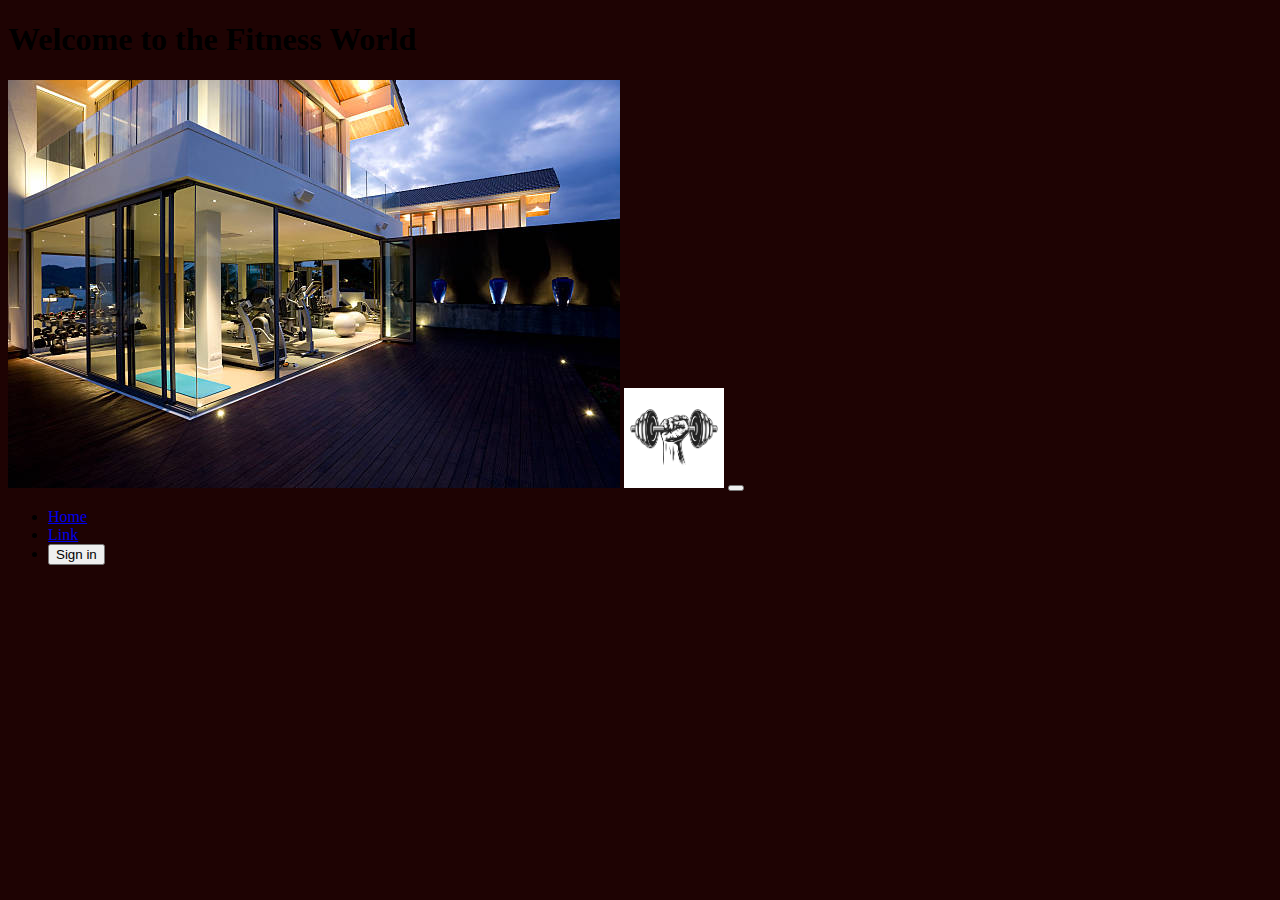
<file: index.html>
<!DOCTYPE html>
<html lang="en">
<head>
    <meta charset="UTF-8">
    <meta http-equiv="X-UA-Compatible" content="IE=edge">
    <meta name="viewport" content="width=device-width, initial-scale=1.0">
    <title>Document</title>
    <link href="https://cdn.jsdelivr.net/npm/bootstrap@5.0.2/dist/css/bootstrap.min.css" rel="stylesheet" integrity="sha384-EVSTQN3/azprG1Anm3QDgpJLIm9Nao0Yz1ztcQTwFspd3yD65VohhpuuCOmLASjC" crossorigin="anonymous">
    <link rel="stylesheet" href="./style/style.css">
</head>
</head>
<body>
    <div class="container-fluid">
        <h1 class="text-success text-center">Welcome to the Fitness World</h1>
        <nav class="navbar navbar-expand-lg navbar-light bg-info">
            <div class="container-fluid">
              <img src="./assects/istockphoto-175411301-612x612.jpg" alt="">
              <a class="navbar-brand" href="#"><img src="./assects/102169959-vintage-fitness-concept.webp" alt=""px-5 width="100px" height="100px px"></a>
              <button class="navbar-toggler" type="button" data-bs-toggle="collapse" data-bs-target="#navbarSupportedContent" aria-controls="navbarSupportedContent" aria-expanded="false" aria-label="Toggle navigation">
                <span class="navbar-toggler-icon"></span>
              </button>
              <div class="collapse navbar-collapse" id="navbarSupportedContent">
                <ul class="navbar-nav ms-auto mb-2 mb-lg-0">
                  <li class="nav-item mt-2">
                    <a class="nav-link active" aria-current="page" href="#">Home</a>
                </li>
                <li class="nav-item mt-2">
                  <a class="nav-link" href="#">Link</a>
                </li>
            </li>
            <li class="nav-item">
              <a class="nav-link" href="./signin.html"><button class="btn btn-outline-dark ">Sign in</button></a>
            </li>  
                
                </ul>
              </div>
            </div>
          </nav>
    </div>
</body>
<script src="https://cdn.jsdelivr.net/npm/bootstrap@5.0.2/dist/js/bootstrap.bundle.min.js" integrity="sha384-MrcW6ZMFYlzcLA8Nl+NtUVF0sA7MsXsP1UyJoMp4YLEuNSfAP+JcXn/tWtIaxVXM" crossorigin="anonymous"></script>
</html>
</file>
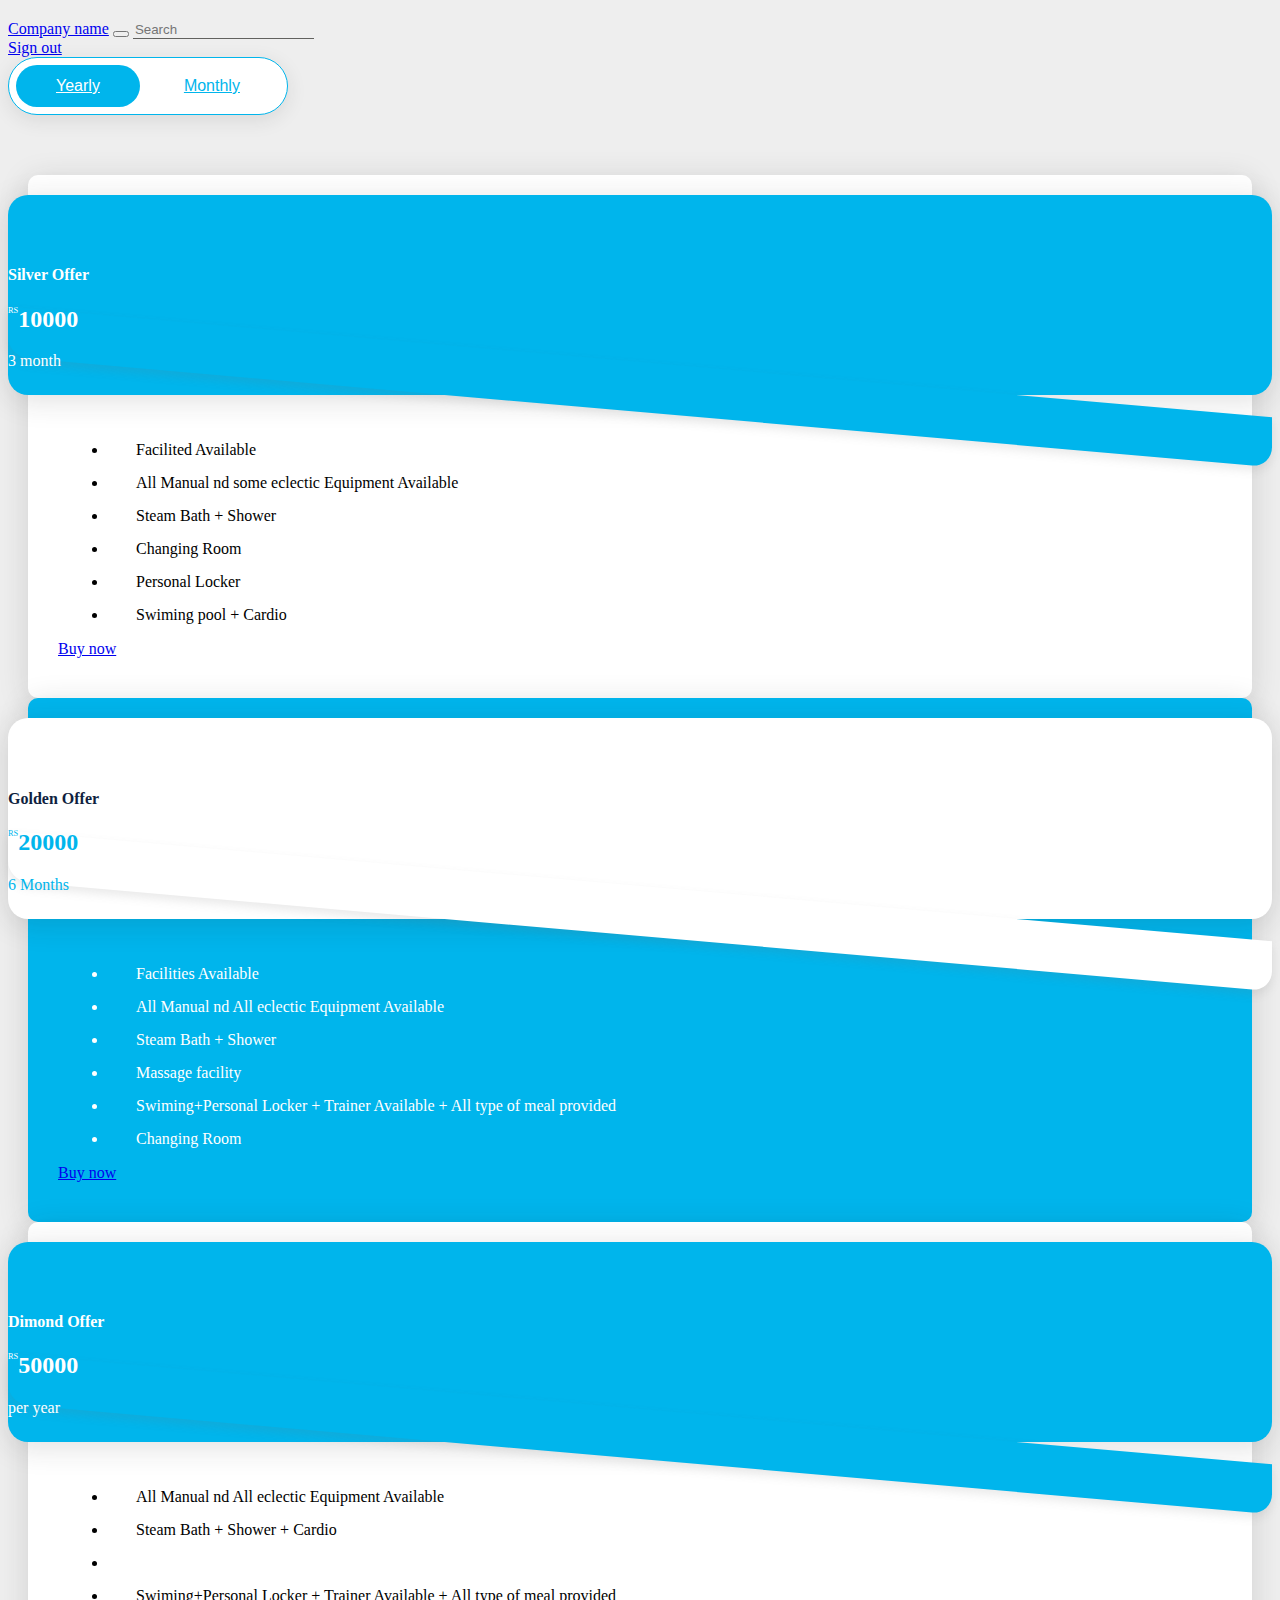
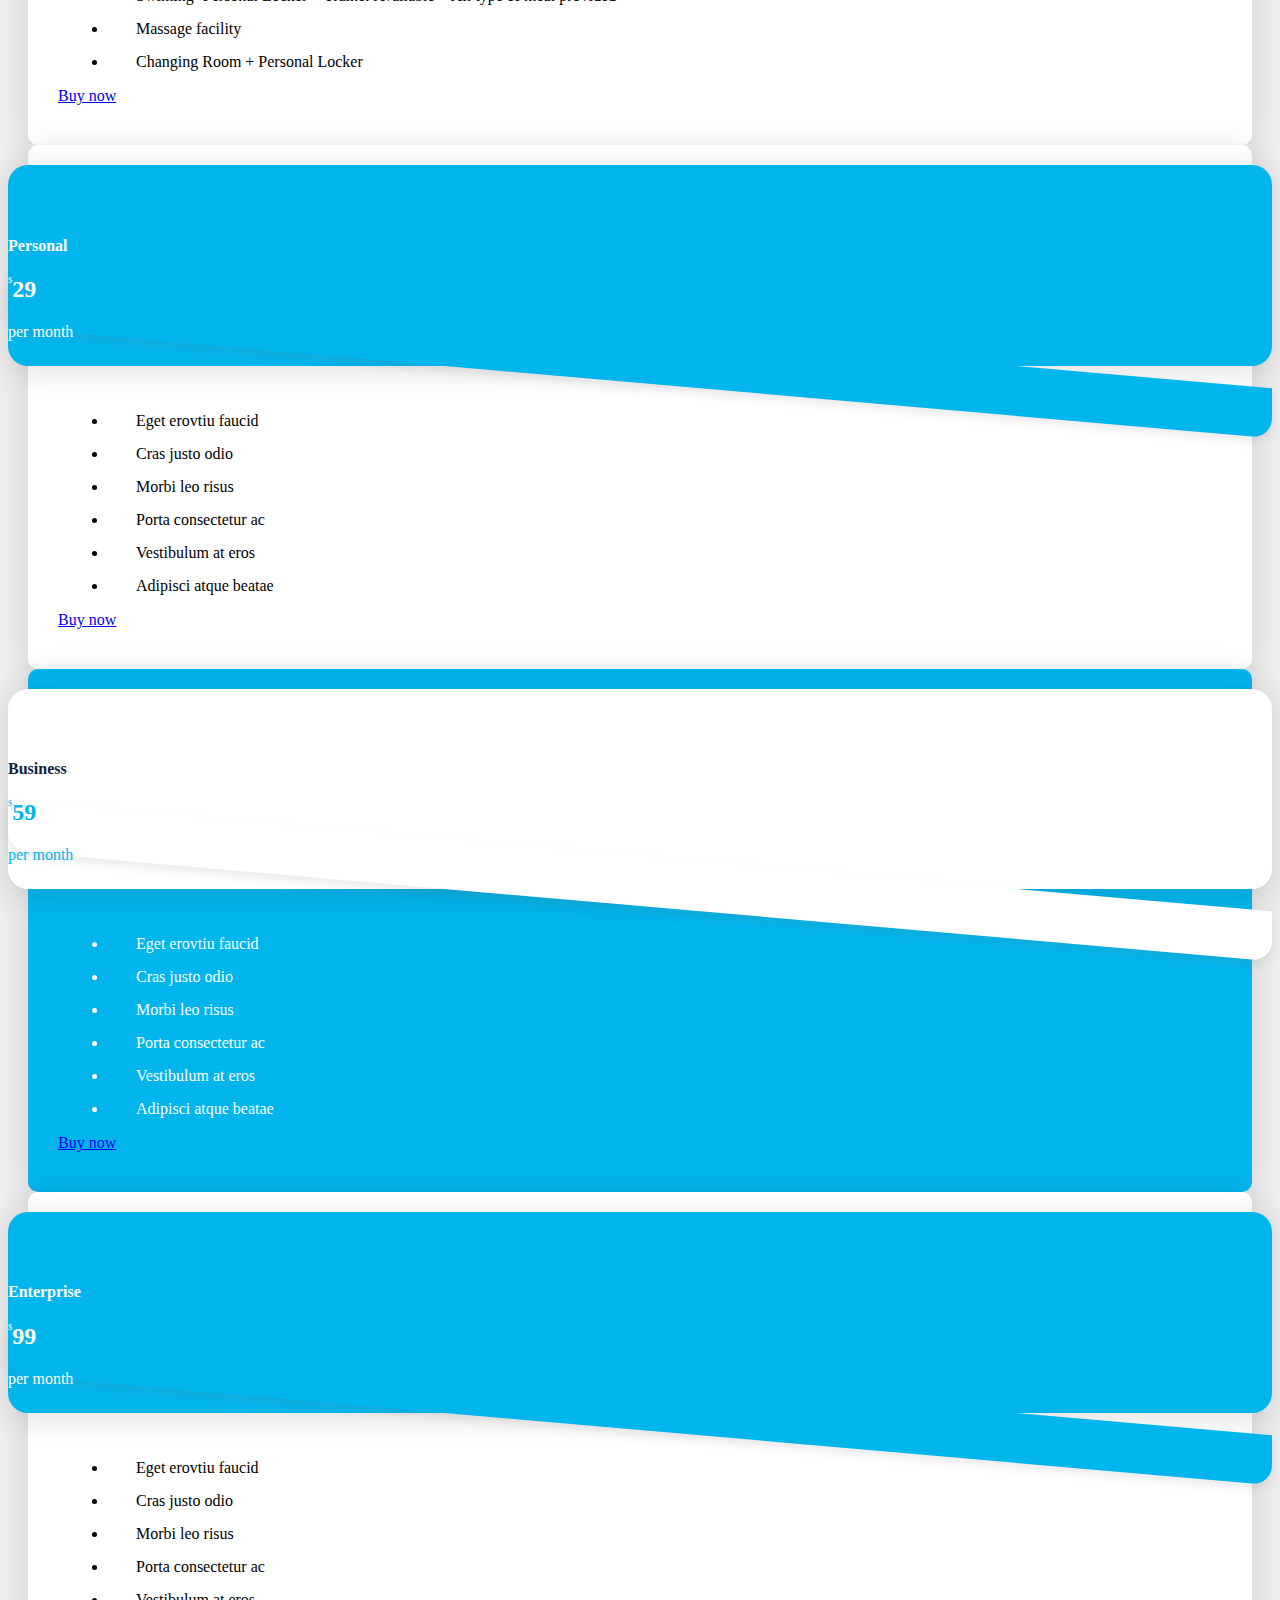
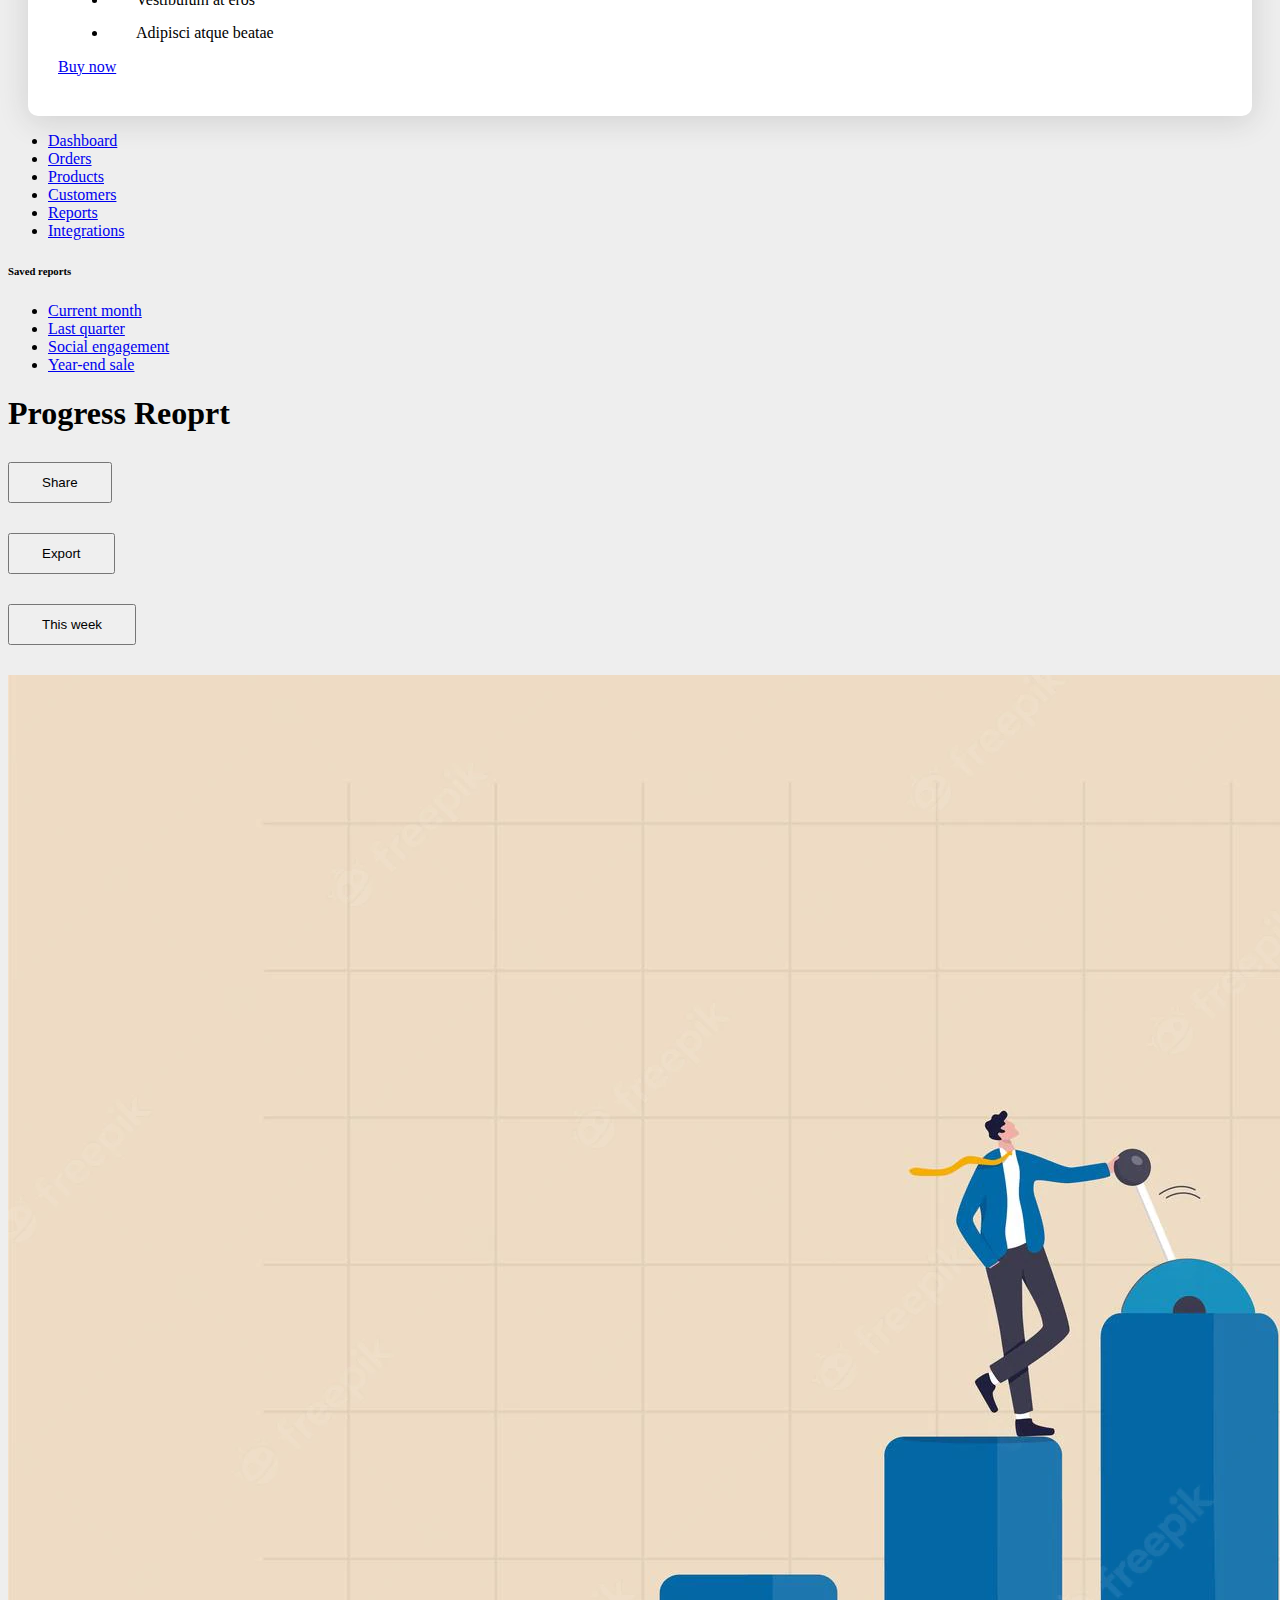
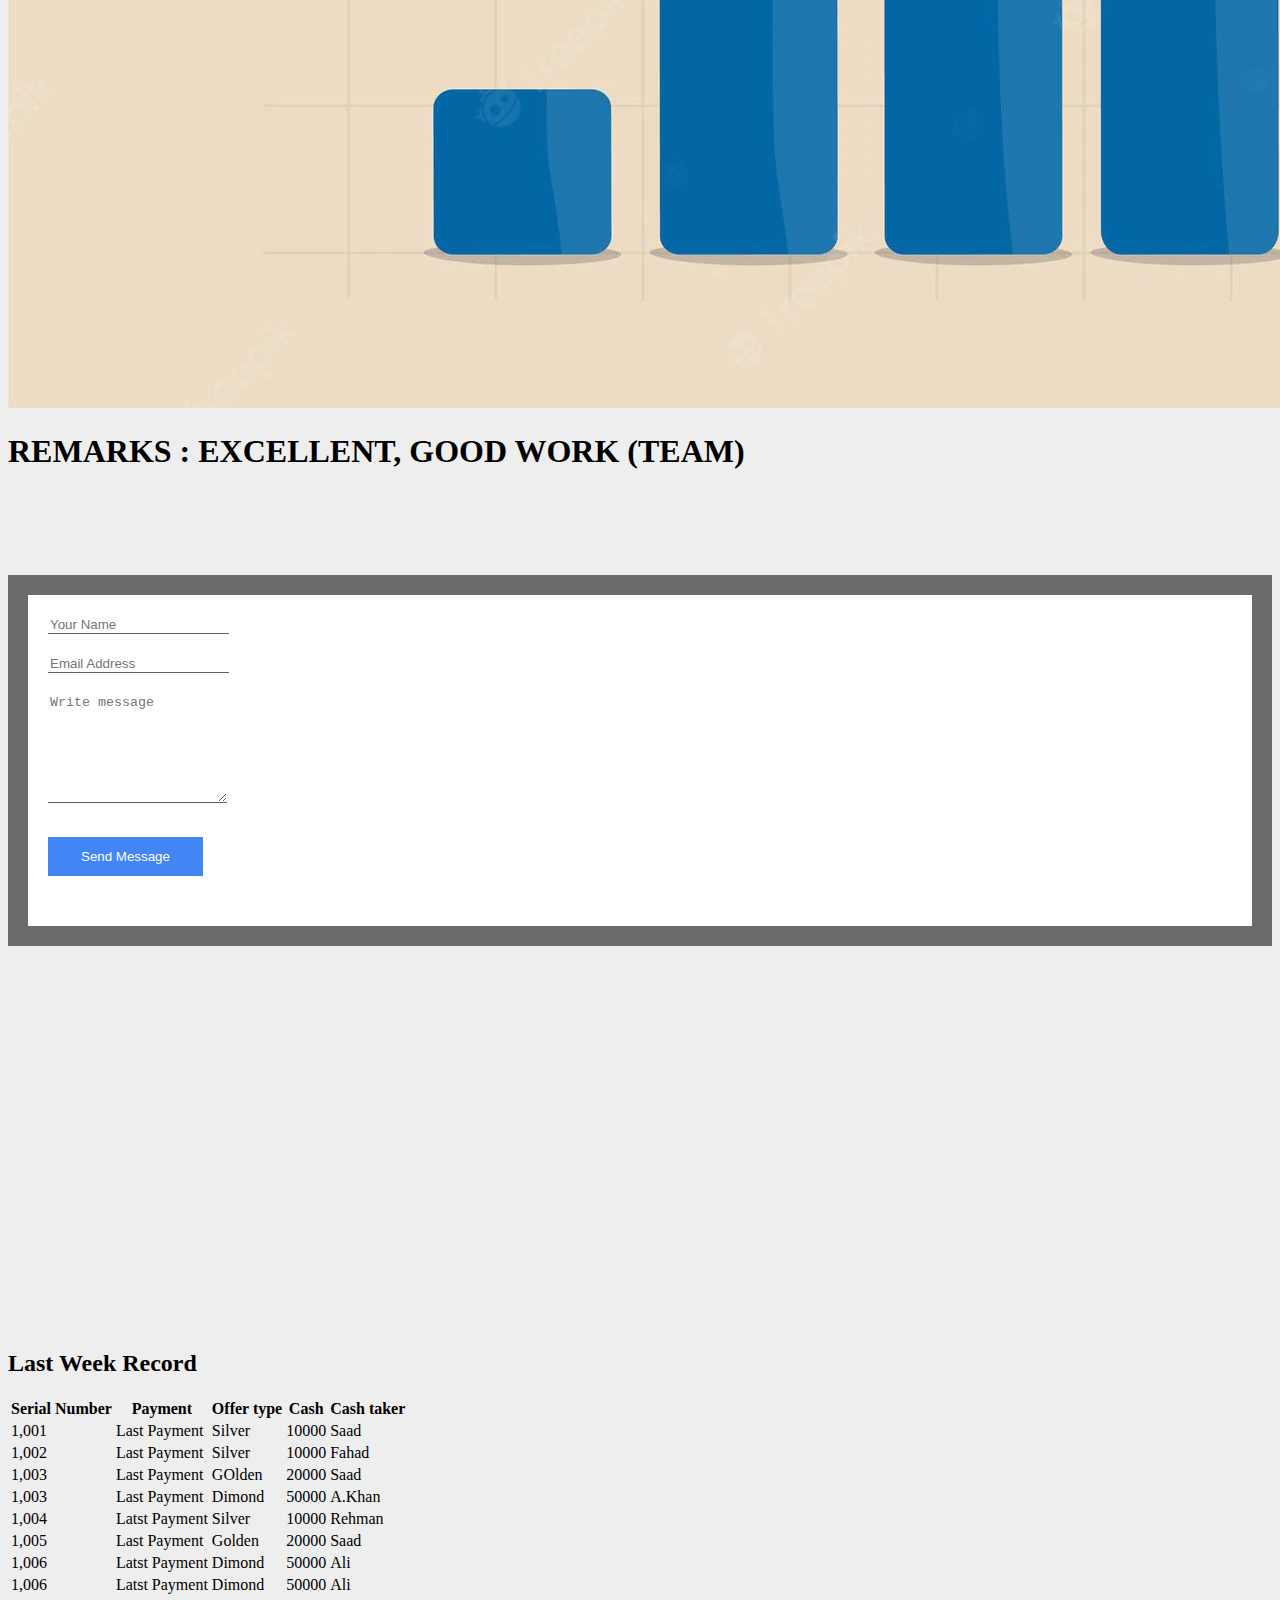
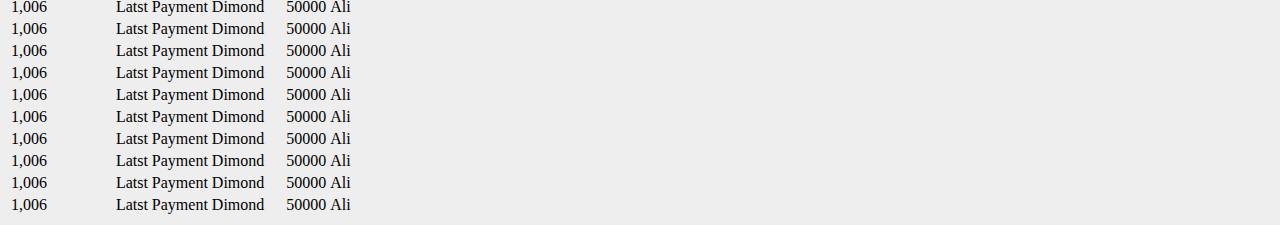
<file: admin-dashboard.html>
<!DOCTYPE html>
<html lang="en">
<head>
    <meta charset="UTF-8">
    <meta http-equiv="X-UA-Compatible" content="IE=edge">
    <meta name="viewport" content="width=device-width, initial-scale=1.0">
    <title>Document</title>
    <link rel="stylesheet" href="./style/admin-dashboard.css">
    <link href="https://cdn.jsdelivr.net/npm/bootstrap@5.0.2/dist/css/bootstrap.min.css" rel="stylesheet" integrity="sha384-EVSTQN3/azprG1Anm3QDgpJLIm9Nao0Yz1ztcQTwFspd3yD65VohhpuuCOmLASjC" crossorigin="anonymous">
</head>
<body>
    
    <header class="navbar navbar-dark sticky-top bg-dark flex-md-nowrap p-0 shadow">
        <a class="navbar-brand col-md-3 col-lg-2 me-0 px-3" href="#">Company name</a>
        <button class="navbar-toggler position-absolute d-md-none collapsed" type="button" data-bs-toggle="collapse" data-bs-target="#sidebarMenu" aria-controls="sidebarMenu" aria-expanded="false" aria-label="Toggle navigation">
          <span class="navbar-toggler-icon"></span>
        </button>
        <input class="form-control form-control-dark w-100" type="text" placeholder="Search" aria-label="Search">
        <div class="navbar-nav">
          <div class="nav-item text-nowrap">
            <a class="nav-link px-3" href="signin.html">Sign out</a>
          </div>
        </div>
      </header>
      
      <div class="container-fluid">
        <div class="row">
         
          <div class="text-center">
            <div class="nav price-tabs" role="tablist">
                <a class="nav-link active" href="#yearly" role="tab" data-toggle="tab">Yearly</a>
                <a class="nav-link" href="#monthly" role="tab" data-toggle="tab">Monthly</a>
            </div>
        </div>
        <div class="tab-content wow fadeIn" style="visibility: visible; animation-name: fadeIn;">
            <div role="tabpanel" class="tab-pane fade show active" id="yearly">
                <div class="row justify-content-center">
                    <div class="col-md-6 col-lg-4 mb-30">
                        <div class="price-item text-center">
                            <div class="price-top">
                                <h4>Silver Offer</h4>
                                <h2 class="mb-0"><sup>RS</sup>10000</h2>
                                <span class="text-capitalize">3 month</span>
                            </div>
                            <div class="price-content">
                                <ul class="border-bottom mb-30 mt-md-4 pb-3 text-left">
                                    <li>
                                        <i class="zmdi zmdi-check mr-2"></i>
                                        <span class="c-black">Facilited Available</span>
                                    </li>
                                    <li>
                                        <i class="zmdi zmdi-check mr-2"></i>
                                        <span class="c-black">All Manual nd some eclectic Equipment Available</span>
                                    </li>
                                    <li>
                                        <i class="zmdi zmdi-check mr-2"></i>
                                        <span class="c-black">Steam Bath + Shower</span>
                                    </li>
                                    <li>
                                        <i class="zmdi zmdi-close mr-2"></i>
                                        <span>Changing Room</span>
                                    </li>
                                    <li>
                                        <i class="zmdi zmdi-close mr-2"></i>
                                        <span>Personal Locker</span>
                                    </li>
                                    <li>
                                        <i class="zmdi zmdi-close mr-2"></i>
                                        <span>Swiming pool + Cardio</span>
                                    </li>
                                </ul>
                                <a href="./Buynow.html" class="btn btn-custom">Buy now</a>
                            </div>
                        </div>
                    </div>
                    <div class="col-md-6 col-lg-4 mb-30">
                        <div class="price-item text-center popular">
                            <div class="price-top">
                                <h4>Golden Offer</h4>
                                <h2 class="mb-0"><sup>RS</sup>20000</h2>
                                <span class="text-capitalize">6 Months</span>
                            </div>
                            <div class="price-content">
                                <ul class="border-bottom mb-30 mt-md-4 pb-3 text-left">
                                    <li>
                                        <i class="zmdi zmdi-check mr-2"></i>
                                        <span class="c-black">Facilities Available</span>
                                    </li>
                                    <li>
                                        <i class="zmdi zmdi-check mr-2"></i>
                                        <span class="c-black">All Manual nd All eclectic Equipment Available</span>
                                    </li>
                                    <li>
                                        <i class="zmdi zmdi-check mr-2"></i>
                                        <span class="c-black">Steam Bath + Shower</span>
                                    </li>
                                    <li>
                                        <i class="zmdi zmdi-close mr-2"></i>
                                        <span>Massage facility</span>
                                    </li>
                                    <li>
                                        <i class="zmdi zmdi-close mr-2"></i>
                                        <span>Swiming+Personal Locker + Trainer Available + All type of meal provided
                                        
                                        </span>
                                    </li>
                                    <li>
                                        <i class="zmdi zmdi-close mr-2"></i>
                                        <span>Changing Room</span>
                                    </li>
                                </ul>
                                <a href="./Buynow.html" class="btn btn-custom btn-light">Buy now</a>
                            </div>
                        </div>
                    </div>
                    <div class="col-md-6 col-lg-4 mb-30">
                        <div class="price-item text-center">
                            <div class="price-top">
                                <h4>Dimond Offer</h4>
                                <h2 class="mb-0"><sup>RS</sup>50000</h2>
                                <span class="text-capitalize">per year</span>
                            </div>
                            <div class="price-content">
                                <ul class="border-bottom mb-30 mt-md-4 pb-3 text-left">
                                    <li>
                                        <i class="zmdi zmdi-check mr-2"></i>
                                        <span class="c-black">All Manual nd All eclectic Equipment Available</span>
                                    </li>
                                    <li>
                                        <i class="zmdi zmdi-check mr-2"></i>
                                        <span class="c-black">Steam Bath + Shower + Cardio</span>
                                    </li>
                                    <li>
                                        <i class="zmdi zmdi-check mr-2"></i>
                                        <span class="c-black"></span>
                                    </li>
                                    <li>
                                        <i class="zmdi zmdi-close mr-2"></i>
                                        <span>Swiming+Personal Locker + Trainer Available + All type of meal provided</span>
                                    </li>
                                    <li>
                                        <i class="zmdi zmdi-close mr-2"></i>
                                        <span>Massage facility</span>
                                    </li>
                                    <li>
                                        <i class="zmdi zmdi-close mr-2"></i>
                                        <span>Changing Room + Personal Locker</span>
                                    </li>
                                </ul>
                                <a href="./Buynow.html" class="btn btn-custom">Buy now</a>
                            </div>
                        </div>
                    </div>
                    
                </div>
            </div>
            <div role="tabpanel" class="tab-pane fade" id="monthly">
                <div class="row justify-content-center">
                    <div class="col-md-6 col-lg-4 mb-30">
                        <div class="price-item text-center">
                            <div class="price-top">
                                <h4>Personal</h4>
                                <h2 class="mb-0"><sup>$</sup>29</h2>
                                <span class="text-capitalize">per month</span>
                            </div>
                            <div class="price-content">
                                <ul class="border-bottom mb-30 mt-md-4 pb-3 text-left">
                                    <li>
                                        <i class="zmdi zmdi-check mr-2"></i>
                                        <span class="c-black">Eget erovtiu faucid</span>
                                    </li>
                                    <li>
                                        <i class="zmdi zmdi-check mr-2"></i>
                                        <span class="c-black">Cras justo odio</span>
                                    </li>
                                    <li>
                                        <i class="zmdi zmdi-check mr-2"></i>
                                        <span class="c-black">Morbi leo risus</span>
                                    </li>
                                    <li>
                                        <i class="zmdi zmdi-close mr-2"></i>
                                        <span>Porta consectetur ac</span>
                                    </li>
                                    <li>
                                        <i class="zmdi zmdi-close mr-2"></i>
                                        <span> Vestibulum at eros</span>
                                    </li>
                                    <li>
                                        <i class="zmdi zmdi-close mr-2"></i>
                                        <span>Adipisci atque beatae</span>
                                    </li>
                                </ul>
                                <a href="#" class="btn btn-custom">Buy now</a>
                            </div>
                        </div>
                    </div>
                    <div class="col-md-6 col-lg-4 mb-30">
                        <div class="price-item text-center popular">
                            <div class="price-top">
                                <h4>Business</h4>
                                <h2 class="mb-0"><sup>$</sup>59</h2>
                                <span class="text-capitalize">per month</span>
                            </div>
                            <div class="price-content">
                                <ul class="border-bottom mb-30 mt-md-4 pb-3 text-left">
                                    <li>
                                        <i class="zmdi zmdi-check mr-2"></i>
                                        <span class="c-black">Eget erovtiu faucid</span>
                                    </li>
                                    <li>
                                        <i class="zmdi zmdi-check mr-2"></i>
                                        <span class="c-black">Cras justo odio</span>
                                    </li>
                                    <li>
                                        <i class="zmdi zmdi-check mr-2"></i>
                                        <span class="c-black">Morbi leo risus</span>
                                    </li>
                                    <li>
                                        <i class="zmdi zmdi-close mr-2"></i>
                                        <span>Porta consectetur ac</span>
                                    </li>
                                    <li>
                                        <i class="zmdi zmdi-close mr-2"></i>
                                        <span> Vestibulum at eros</span>
                                    </li>
                                    <li>
                                        <i class="zmdi zmdi-close mr-2"></i>
                                        <span>Adipisci atque beatae</span>
                                    </li>
                                </ul>
                                <a href="#" class="btn btn-custom btn-light">Buy now</a>
                            </div>
                        </div>
                    </div>
                    <div class="col-md-6 col-lg-4 mb-30">
                        <div class="price-item text-center">
                            <div class="price-top">
                                <h4>Enterprise</h4>
                                <h2 class="mb-0"><sup>$</sup>99</h2>
                                <span class="text-capitalize">per month</span>
                            </div>
                            <div class="price-content">
                                <ul class="border-bottom mb-30 mt-md-4 pb-3 text-left">
                                    <li>
                                        <i class="zmdi zmdi-check mr-2"></i>
                                        <span class="c-black">Eget erovtiu faucid</span>
                                    </li>
                                    <li>
                                        <i class="zmdi zmdi-check mr-2"></i>
                                        <span class="c-black">Cras justo odio</span>
                                    </li>
                                    <li>
                                        <i class="zmdi zmdi-check mr-2"></i>
                                        <span class="c-black">Morbi leo risus</span>
                                    </li>
                                    <li>
                                        <i class="zmdi zmdi-close mr-2"></i>
                                        <span>Porta consectetur ac</span>
                                    </li>
                                    <li>
                                        <i class="zmdi zmdi-close mr-2"></i>
                                        <span> Vestibulum at eros</span>
                                    </li>
                                    <li>
                                        <i class="zmdi zmdi-close mr-2"></i>
                                        <span>Adipisci atque beatae</span>
                                    </li>
                                </ul>
                                <a href="#" class="btn btn-custom">Buy now</a>
                            </div>
                        </div>
                    </div>
                </div>
            </div>
        </div>
          <nav id="sidebarMenu" class="col-md-3 col-lg-2 d-md-block bg-light sidebar collapse">
            <div class="position-sticky pt-3">
              <ul class="nav flex-column">
                <li class="nav-item">
                  <a class="nav-link active" aria-current="page" href="#">
                    <span data-feather="home"></span>
                    Dashboard
                  </a>
                </li>
                <li class="nav-item">
                  <a class="nav-link" href="#">
                    <span data-feather="file"></span>
                    Orders
                  </a>
                </li>
                <li class="nav-item">
                  <a class="nav-link" href="#">
                    <span data-feather="shopping-cart"></span>
                    Products
                  </a>
                </li>
                <li class="nav-item">
                  <a class="nav-link" href="#">
                    <span data-feather="users"></span>
                    Customers
                  </a>
                </li>
                <li class="nav-item">
                  <a class="nav-link" href="#">
                    <span data-feather="bar-chart-2"></span>
                    Reports
                  </a>
                </li>
                <li class="nav-item">
                  <a class="nav-link" href="#">
                    <span data-feather="layers"></span>
                    Integrations
                  </a>
                </li>
              </ul>
      
              <h6 class="sidebar-heading d-flex justify-content-between align-items-center px-3 mt-4 mb-1 text-muted">
                <span>Saved reports</span>
                <a class="link-secondary" href="#" aria-label="Add a new report">
                  <span data-feather="plus-circle"></span>
                </a>
              </h6>
              <ul class="nav flex-column mb-2">
                <li class="nav-item">
                  <a class="nav-link" href="#">
                    <span data-feather="file-text"></span>
                    Current month
                  </a>
                </li>
                <li class="nav-item">
                  <a class="nav-link" href="#">
                    <span data-feather="file-text"></span>
                    Last quarter
                  </a>
                </li>
                <li class="nav-item">
                  <a class="nav-link" href="#">
                    <span data-feather="file-text"></span>
                    Social engagement
                  </a>
                </li>
                <li class="nav-item">
                  <a class="nav-link" href="#">
                    <span data-feather="file-text"></span>
                    Year-end sale
                  </a>
                </li>
              </ul>
            </div>
          </nav>
      
          <main class="col-md-9 ms-sm-auto col-lg-10 px-md-4">
            <div class="d-flex justify-content-between flex-wrap flex-md-nowrap align-items-center pt-3 pb-2 mb-3 border-bottom">
              <h1 class="h2">Progress Reoprt</h1>
              <div class="btn-toolbar mb-2 mb-md-0">
                
                <div class="btn-group me-2">
                  <button type="button" class="btn btn-sm btn-outline-secondary">Share</button>
                  <button type="button" class="btn btn-sm btn-outline-secondary">Export</button>
                </div>
                <button type="button" class="btn btn-sm btn-outline-secondary dropdown-toggle">
                  <span data-feather="calendar"></span>
                  This week
                </button>
              </div>
            </div>
            <div class="card" style="width: 1200px; height: 1500px;">
              <img src="./assects/growing-business-graph-increase-sale-investment-growth-profit-rising-up-revenue-growing-development-improvement-concept-smart-businessman-control-switch-move-growing-profit-graph_212586-18.webp" alt="">
              <div class="card-body">
                <p class="card-text"><h1>REMARKS : EXCELLENT, GOOD WORK (TEAM) </h1></p>
              </div>
            </div>
            <div class="col-md-7 col-md-offset-2">
              <div class="form-bg">
                  <form class="form">
                      <div class="form-group">
                          <label class="sr-only">Name</label>
                          <input type="text" class="form-control" required="" id="nameNine" placeholder="Your Name">
                      </div>
                      <div class="form-group">
                          <label class="sr-only">Email</label>
                          <input type="email" class="form-control" required="" id="emailNine" placeholder="Email Address">
                      </div>
                      <div class="form-group">
                          <label class="sr-only">Name</label>
                          <textarea class="form-control" required="" rows="7" id="messageNine" placeholder="Write message"></textarea>
                      </div>
                      <button type="submit" class="btn text-center btn-blue">Send Message</button>
                  </form>
              </div>
          </div>
      
            <canvas class="my-4 w-100" id="myChart" width="900" height="380"></canvas>
      
            <h2>Last Week Record</h2>
            <div class="table-responsive">
              <table class="table table-striped table-sm">
                <thead>
                  <tr>
                    <th scope="col">Serial Number</th>
                    <th scope="col">Payment</th>
                    <th scope="col">Offer type</th>
                    <th scope="col">Cash</th>
                    <th scope="col">Cash taker</th>
                  </tr>
                </thead>
                <tbody>
                  <tr>
                    <td>1,001</td>
                    <td>Last Payment</td>
                    <td>Silver</td>
                    <td>10000</td>
                    <td>Saad</td>
                  </tr>
                  <tr>
                    <td>1,002</td>
                    <td>Last Payment</td>
                    <td>Silver</td>
                    <td>10000</td>
                    <td>Fahad</td>
                  </tr>
                  <tr>
                    <td>1,003</td>
                    <td>Last Payment</td>
                    <td>GOlden</td>
                    <td>20000</td>
                    <td>Saad</td>
                    
                  </tr>
                  <tr>
                    <td>1,003</td>
                    <td>Last Payment</td>
                    <td>Dimond</td>
                    <td>50000</td>
                    <td>A.Khan</td>
                  </tr>
                  <tr>
                    <td>1,004</td>
                    <td>Latst Payment</td>
                    <td>Silver</td>
                    <td>10000</td>
                    <td>Rehman</td>
                  </tr>
                  <tr>
                    <td>1,005</td>
                    <td>Last Payment</td>
                    <td>Golden</td>
                    <td>20000</td>
                    <td>Saad</td>
                  </tr>
                  <tr>
                    <td>1,006</td>
                    <td>Latst Payment</td>
                    <td>Dimond</td>
                    <td>50000</td>
                    <td>Ali</td>
                  </tr>
                  <tr>
                    <td>1,006</td>
                    <td>Latst Payment</td>
                    <td>Dimond</td>
                    <td>50000</td>
                    <td>Ali</td>
                  </tr>
                  <tr>
                    <td>1,006</td>
                    <td>Latst Payment</td>
                    <td>Dimond</td>
                    <td>50000</td>
                    <td>Ali</td>
                  </tr>
                  <tr>
                    <td>1,006</td>
                    <td>Latst Payment</td>
                    <td>Dimond</td>
                    <td>50000</td>
                    <td>Ali</td>
                  </tr>
                  <tr>
                    <td>1,006</td>
                    <td>Latst Payment</td>
                    <td>Dimond</td>
                    <td>50000</td>
                    <td>Ali</td>
                  </tr>
                  <tr>
                    <td>1,006</td>
                    <td>Latst Payment</td>
                    <td>Dimond</td>
                    <td>50000</td>
                    <td>Ali</td>
                  </tr>
                  <tr>
                    <td>1,006</td>
                    <td>Latst Payment</td>
                    <td>Dimond</td>
                    <td>50000</td>
                    <td>Ali</td>
                  </tr>
                  <tr>
                    <td>1,006</td>
                    <td>Latst Payment</td>
                    <td>Dimond</td>
                    <td>50000</td>
                    <td>Ali</td>
                  </tr>
                  <tr>
                    <td>1,006</td>
                    <td>Latst Payment</td>
                    <td>Dimond</td>
                    <td>50000</td>
                    <td>Ali</td>
                  </tr>
                  <tr>
                    <td>1,006</td>
                    <td>Latst Payment</td>
                    <td>Dimond</td>
                    <td>50000</td>
                    <td>Ali</td>
                  </tr>
                  <tr>
                    <td>1,006</td>
                    <td>Latst Payment</td>
                    <td>Dimond</td>
                    <td>50000</td>
                    <td>Ali</td>
                  </tr>
                  <tr>
                    <td>1,006</td>
                    <td>Latst Payment</td>
                    <td>Dimond</td>
                    <td>50000</td>
                    <td>Ali</td>
                  </tr>

                 
                </tbody>
              </table>
            </div>
          </main>
        </div>
        
      </div>
      
</body>
<script src="https://cdn.jsdelivr.net/npm/bootstrap@5.0.2/dist/js/bootstrap.bundle.min.js" integrity="sha384-MrcW6ZMFYlzcLA8Nl+NtUVF0sA7MsXsP1UyJoMp4YLEuNSfAP+JcXn/tWtIaxVXM" crossorigin="anonymous"></script>
</html>
</file>
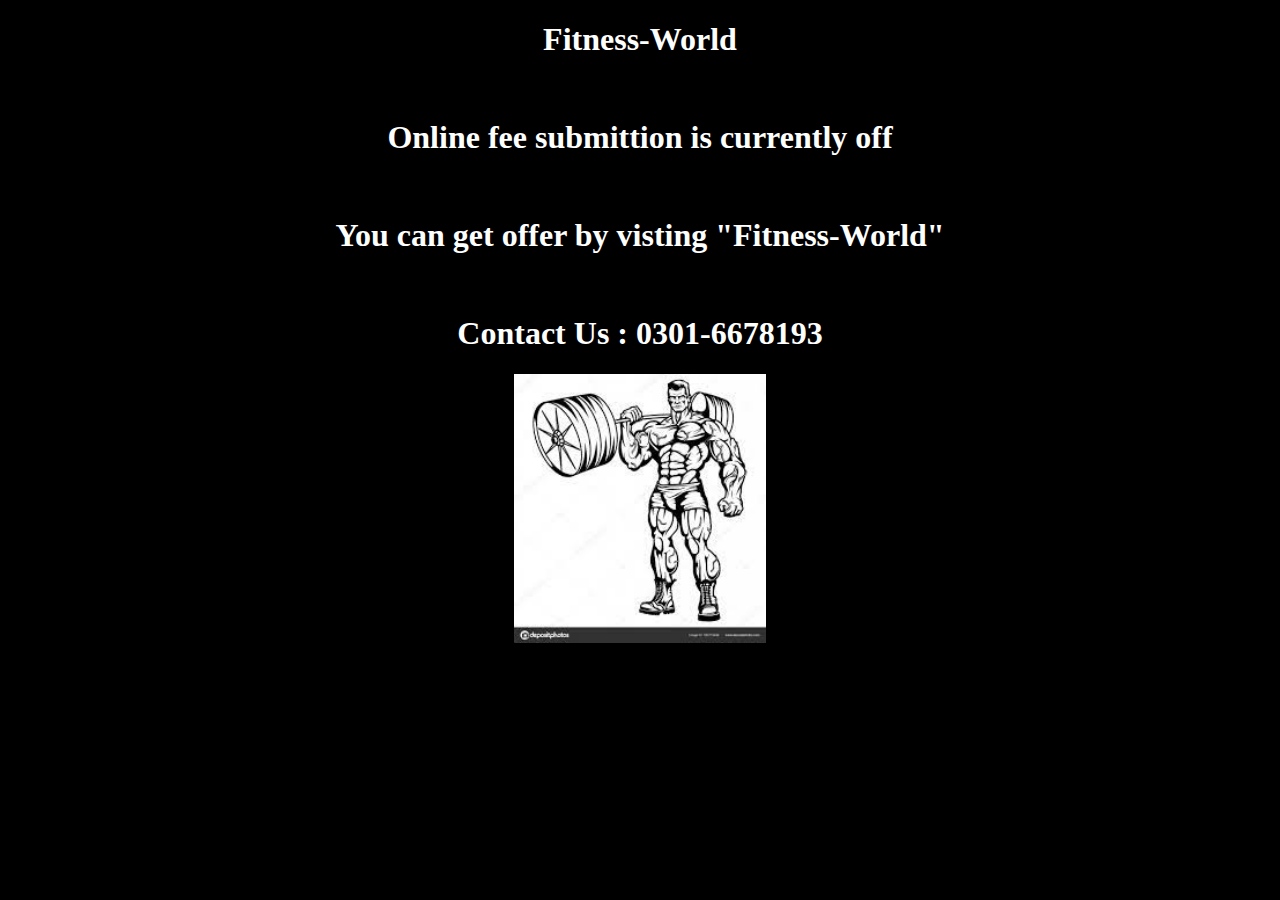
<file: Buynow.html>
<!DOCTYPE html>
<html lang="en">
<head>
    <meta charset="UTF-8">
    <meta http-equiv="X-UA-Compatible" content="IE=edge">
    <meta name="viewport" content="width=device-width, initial-scale=1.0">
    <title>Document</title>
    <link rel="stylesheet" href="./style/Buynow.css">
    
</head>
<body>
    
        
     <h1>Fitness-World</h1>
     <br>
    <h1>Online fee submittion is currently off</h1>
    <br>
    <h1>You can get offer by visting "Fitness-World"</h1>
    <br>
    <h1>Contact Us : 0301-6678193</h1>
    <img src="./assects/images.jfif" alt="" class="center">
       
       

        
    
</body>

</html>
</file>
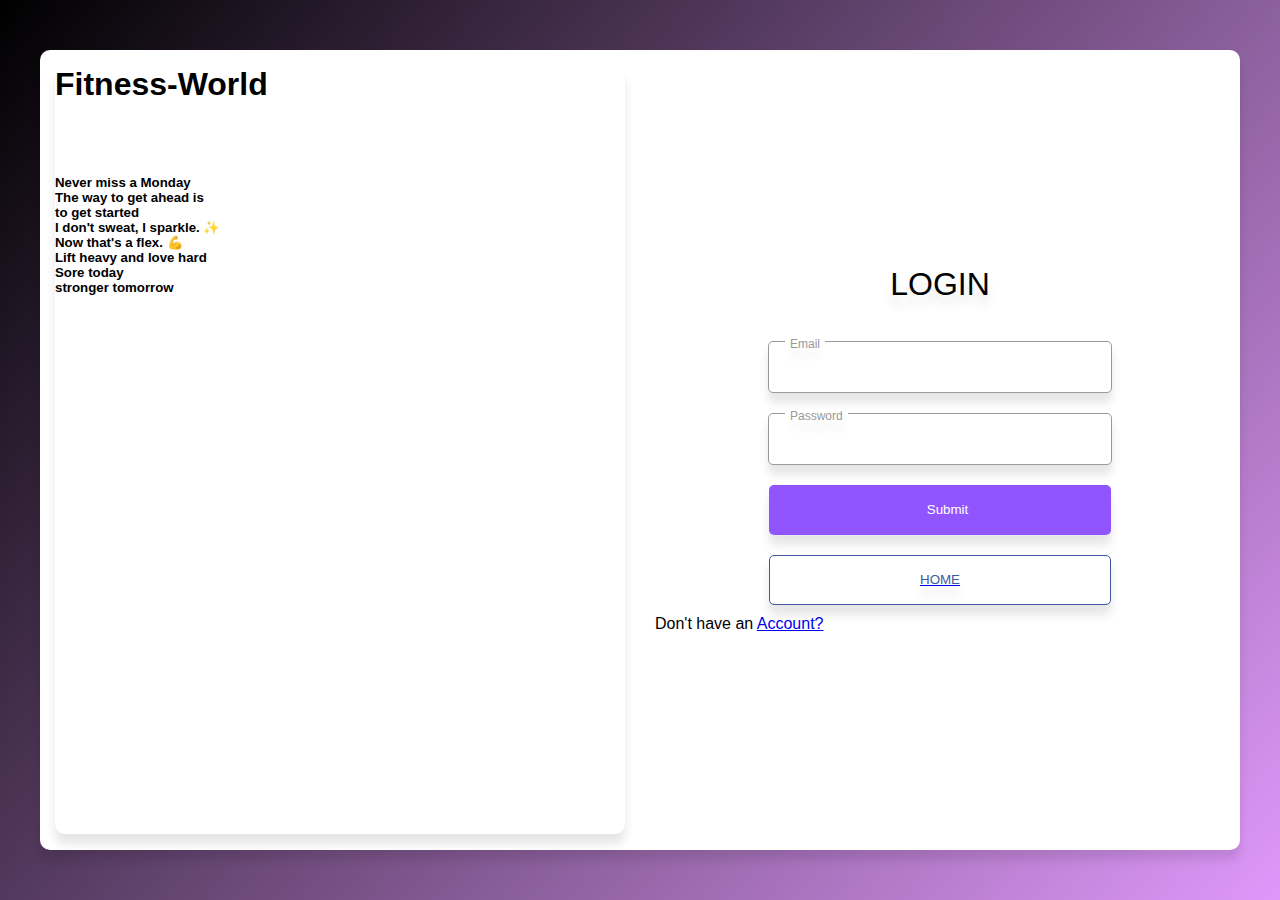
<file: signin.html>
<!DOCTYPE html>
<html lang="en">
<head>
    <meta charset="UTF-8">
    <meta http-equiv="X-UA-Compatible" content="IE=edge">
    <meta name="viewport" content="width=device-width, initial-scale=1.0">
    <link rel="stylesheet" href="./style/signin.css">
    <title>Sign-In</title>
        <link href="https://cdn.jsdelivr.net/npm/bootstrap@5.0.2/dist/css/bootstrap.min.css" rel="stylesheet" integrity="sha384-EVSTQN3/azprG1Anm3QDgpJLIm9Nao0Yz1ztcQTwFspd3yD65VohhpuuCOmLASjC" crossorigin="anonymous">
</head>
<body>
    <div id="container">
        <div id="left">
          <h1 id="Fitness-World">Fitness-World
            </h1>
            <br>
            <br>
            <br>
            <br>

            <h5>
                Never miss a Monday <br>
                The way to get ahead is <br>
                
                to get started <br>
                I don't sweat, I sparkle. ✨ <br>
                Now that's a flex. 💪 <br>
                Lift heavy and love hard <br>
                Sore today <br>
                stronger tomorrow

            </h5>
               

         </div>
        <div id="right">
         <form action="./admin-dashboard.html">
            <h1 id="login">LogIn</h1><br>
            <input type="email" id="email" class="client-info" required>
            <label for="email">Email</label>
            <input type="password" id="password" class="client-info" required>
            <label for="password">Password</label>
            <input type="submit" id="submit" class="client-info" value="Submit">
         <a href="./index.html"> <button class="social" id="facebook" type="button">Home</button></a>
         <p class="text-center">Don't have an <a href="./signup.html"> Account?</a></p>
         </form>
     
        </div>
      </div>
</body>
<script src="https://cdn.jsdelivr.net/npm/bootstrap@5.0.2/dist/js/bootstrap.bundle.min.js" integrity="sha384-MrcW6ZMFYlzcLA8Nl+NtUVF0sA7MsXsP1UyJoMp4YLEuNSfAP+JcXn/tWtIaxVXM" crossorigin="anonymous"></script>
</html>
</file>
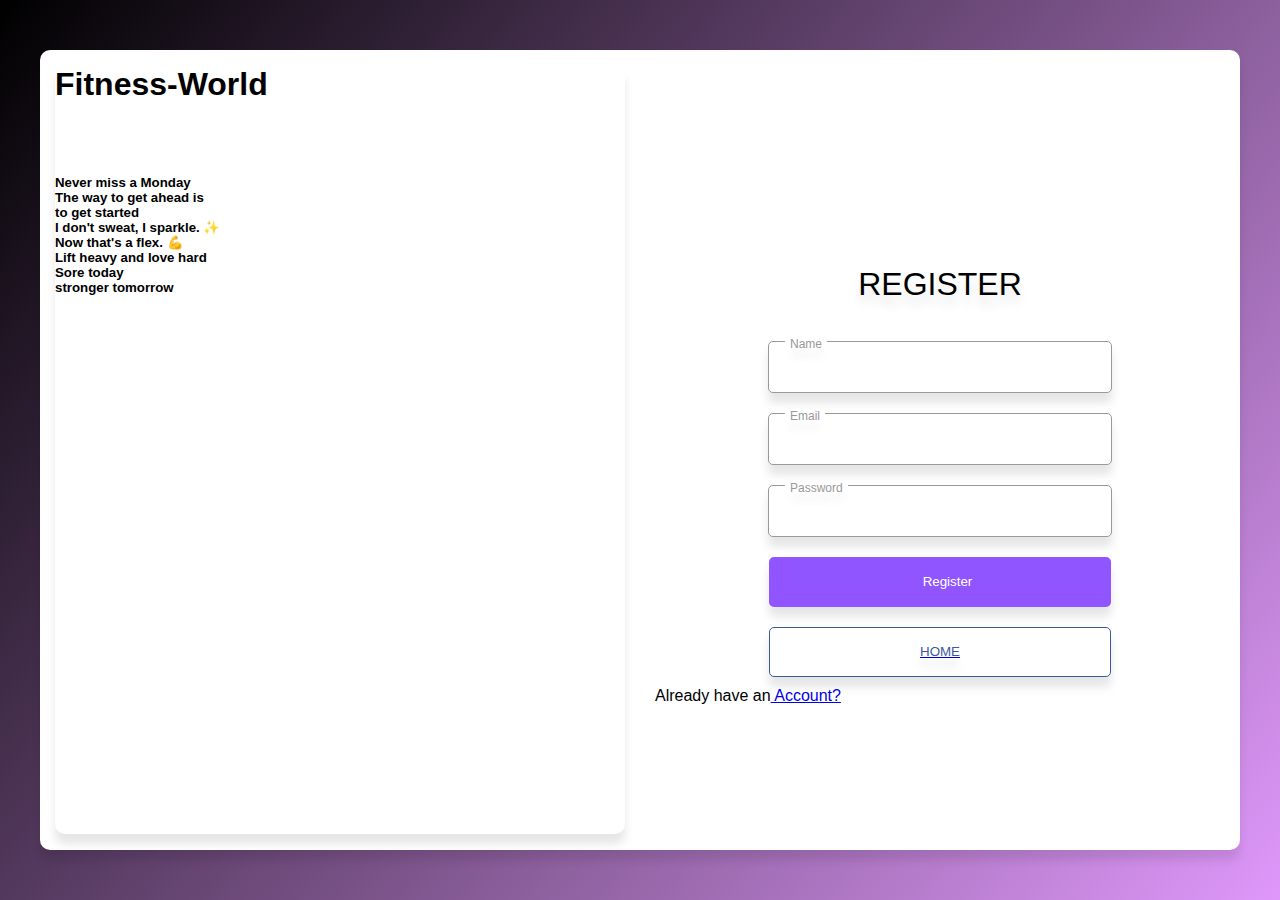
<file: signup.html>
<!DOCTYPE html>
<html lang="en">
<head>
    <meta charset="UTF-8">
    <meta http-equiv="X-UA-Compatible" content="IE=edge">
    <meta name="viewport" content="width=device-width, initial-scale=1.0">
    <link rel="stylesheet" href="./style/signin.css">
    <title>Sign-up</title>
    <link rel="stylesheet" href="./style/signup.css">
        <link href="https://cdn.jsdelivr.net/npm/bootstrap@5.0.2/dist/css/bootstrap.min.css" rel="stylesheet" integrity="sha384-EVSTQN3/azprG1Anm3QDgpJLIm9Nao0Yz1ztcQTwFspd3yD65VohhpuuCOmLASjC" crossorigin="anonymous">
</head>
<body>
    <div id="container">
        <div id="left">
          
          <h1 id="Fitness-World">Fitness-World
            </h1>
            <br>
            <br>
            <br>
            <br>

            <h5>
                Never miss a Monday <br>
                The way to get ahead is <br>
                
                to get started <br>
                I don't sweat, I sparkle. ✨ <br>
                Now that's a flex. 💪 <br>
                Lift heavy and love hard <br>
                Sore today <br>
                stronger tomorrow

            </h5>
               

         </div>
        <div id="right">
          <h1 id="login">Register</h1><br>
          <input type="text" id="name" class="client-info">
          <label for="name">Name</label>
          <input type="email" id="email" class="client-info">
          <label for="email">Email</label>
          <input type="password" id="password" class="client-info">
          <label for="password">Password</label>
          <input type="submit" id="submit" class="client-info" value="Register">
       <a href="./index.html"> <button class="social" id="facebook">Home</button></a>
       <p class="text-center">Already have an<a href="./signin.html"> Account?</a></p>
   
     
        </div>
      </div>
</body>
<script src="https://cdn.jsdelivr.net/npm/bootstrap@5.0.2/dist/js/bootstrap.bundle.min.js" integrity="sha384-MrcW6ZMFYlzcLA8Nl+NtUVF0sA7MsXsP1UyJoMp4YLEuNSfAP+JcXn/tWtIaxVXM" crossorigin="anonymous"></script>
</html>
</file>
<file: style/style.css>
body{
    background-color: rgb(30, 3, 3);
   
}
</file>
<file: style/admin-dashboard.css>
body{
    background:#eee;
    margin-top:20px;}

/* ===== PRICING PAGE ===== */
.price-tabs {
  background-color: #fff;
  -webkit-box-shadow: 0 5px 20px 0 rgba(39, 39, 39, 0.1);
          box-shadow: 0 5px 20px 0 rgba(39, 39, 39, 0.1);
  display: inline-block;
  padding: 7px;
  border-radius: 40px;
  border: 1px solid #00b5ec;
  margin-bottom: 45px;
}

@media (min-width: 768px) {
  .price-tabs {
    margin-bottom: 60px;
  }
}

.price-tabs .nav-link {
  color: #00b5ec;
  font-weight: 500;
  font-family: "Montserrat", sans-serif;
  font-size: 16px;
  padding: 12px 35px;
  display: inline-block;
  text-transform: capitalize;
  border-radius: 40px;
  -webkit-transition: all 0.3s ease;
  transition: all 0.3s ease;
}

@media (min-width: 768px) {
  .price-tabs .nav-link {
    padding: 12px 40px;
  }
}

.price-tabs .nav-link.active {
  background-color: #00b5ec;
  color: #fff;
}

.price-item {
  background-color: #fff;
  -webkit-box-shadow: 0 5px 30px 0 rgba(39, 39, 39, 0.15);
          box-shadow: 0 5px 30px 0 rgba(39, 39, 39, 0.15);
  border-radius: 10px;
}

@media (min-width: 768px) {
  .price-item {
    margin: 0 20px;
    padding-top: 20px;
  }
}

.price-item .price-top {
  -webkit-box-shadow: 0 5px 30px 0 rgba(39, 39, 39, 0.15);
          box-shadow: 0 5px 30px 0 rgba(39, 39, 39, 0.15);
  padding: 50px 0 25px;
  background-color: #00b5ec;
  border-radius: 10px;
  position: relative;
  z-index: 0;
  margin-bottom: 33px;
}

@media (min-width: 768px) {
  .price-item .price-top {
    margin: 0 -20px;
    border-radius: 20px;
  }
}

.price-item .price-top:after {
  height: 50px;
  width: 100%;
  border-radius: 0 0 10px 10px;
  background-color: #00b5ec;
  position: absolute;
  content: '';
  left: 0;
  bottom: -17px;
  z-index: -1;
  -webkit-transform: skewY(5deg);
          transform: skewY(5deg);
  -webkit-box-shadow: 0 5px 10px 0 rgba(113, 113, 113, 0.15);
          box-shadow: 0 5px 10px 0 rgba(113, 113, 113, 0.15);
}

@media (min-width: 768px) {
  .price-item .price-top:after {
    border-radius: 0 0 20px 20px;
  }
}

.price-item .price-top * {
  color: #fff;
}

.price-item .price-top h2 {
  font-weight: 700;
}

.price-item .price-top h2 sup {
  top: 13px;
  left: -5px;
  font-size: 0.35em;
  font-weight: 500;
  vertical-align: top;
}

.price-item .price-content {
  padding: 30px;
  padding-bottom: 40px;
}

.price-item .price-content li {
  position: relative;
  margin-bottom: 15px;
  margin-left: 10px;
  margin-right: 10px;
  text-align: center;
}

@media (min-width: 992px) {
  .price-item .price-content li {
    padding-left: 28px;
    text-align: left;
  }
}

@media (min-width: 992px) {
  .price-item .price-content li i {
    position: absolute;
    left: 0;
    top: 3px;
  }
}

.price-item .price-content .zmdi-check {
  color: #28a745;
}

.price-item .price-content .zmdi-close {
  color: #f00;
}

.popular {
  background-color: #00b5ec;
}

.popular .price-top {
  background-color: #fff;
}

.popular .price-top:after {
  background-color: #fff;
}

.popular .price-top h4 {
  color: #101f41;
}

.popular .price-top h2, .popular .price-top span, .popular .price-top sup {
  color: #00b5ec;
}

.popular .price-content ul *,
.popular .price-content ul .zmdi-close, .popular .price-content ul .zmdi-check {
  color: #fff !important;
}

.form4 {
  background-color:#4DB7FE;
  background-size: cover;
}

.top {
  padding-top: 100px;
  padding-bottom: 100px;
}

.form-bg {
  background: rgba(68, 68, 65, 0.77);
  padding: 20px;
}

.form {
  background-color: white !important;
  padding: 20px;
}

.form-group {
  margin-bottom: 20px;
}

.sr-only {
  position: absolute;
  width: 1px;
  height: 1px;
  padding: 0;
  margin: -1px;
  overflow: hidden;
  clip: rect(0, 0, 0, 0);
  border: 0;
}

.form-control {
  border-top: 0px;
  border-left: 0px;
  border-right: 0px;
  border-bottom: 1px solid #61615e;
  background: transparent;
  -webkit-transition: all 0.3s ease 0s;
  -moz-transition: all 0.3s ease 0s;
  -o-transition: all 0.3s ease 0s;
  transition: all 0.3s ease 0s;
}

button.btn {
  display: block;
  padding: 11px 32px;
  -webkit-transition: all 0.3s ease 0s;
  -moz-transition: all 0.3s ease 0s;
  -o-transition: all 0.3s ease 0s;
  transition: all 0.3s ease 0s;
  margin: 30px 0px;
}

.btn-blue {
  background-color: #4285f4;
  color: #fff;
  border: 1px solid #4285f4;
  
}
</file>
<file: style/Buynow.css>
h1{
    
    text-align: center;
    color:white;

}

body{
    background-color: black;
    
}

.center {
    display: block;
    margin-left: auto;
    margin-right: auto;
    width:20%;
  }
</file>
<file: style/signin.css>
* {
    margin: 0;
    padding: 0;
    outline: none;
  }
  
  :root {
    --main-color: #fff;
    --second-color: #347deb;
    --box-shadow: 0 10px 10px rgba(0, 0, 0, 0.1);
    --facebook-color: rgb(60, 90, 154);
    --google-color: rgb(220, 74, 61);
  }
  
  html {
    height: 100%;
  }
  body {
    background-image: linear-gradient(310deg, #df98fa, #000000);
    font-family: sans-serif;
  }
  
  #container {
    position: absolute;
    left: 50%;
    top: 50%;
    transform: translate(-50%, -50%);
    background-color: var(--main-color);
    width: 1200px;
    height: 800px;
    border-radius: 10px;
    display: grid;
    grid-template-columns: repeat(2, 50%);
    box-shadow: var(--box-shadow);
    transition-duration: 1s;
  }
  
  #left, #right {
    margin: auto;
    width: 95%;
    height: 96%;
    border-radius: 10px;
  }
  
  #left {
    background-image: url("https://img.freepik.com/free-vector/night-ocean-landscape-full-moon-stars-shine_107791-7397.jpg?w=2000");
    background-size: cover;
    background-position: center;
    box-shadow: var(--box-shadow);
  }
  #fitness-world, #lorem {
    margin: 20px;
    text-shadow: var(--box-shadow);
  }
  #welcome {
    font-size: 75px;
    font-weight: 300;
    margin-top: 330px;
    text-shadow: var(--box-shadow);
  }
  
  #login {
    padding-top: 35%;
    text-align: center;
    text-transform: uppercase;
    font-weight: 100;
    text-shadow: var(--box-shadow);
  }
  .client-info {
    display: block;
    margin: 20px auto;
    width: 60%;
    height: 50px;
    border: solid #999 1px;
    border-radius: 5px;
    text-indent: 15px;
    transition: all 200ms;
    box-shadow: var(--box-shadow);
  }
  .client-info:focus {
    width: 80%;
  }
  label {
    position: absolute;
    margin: -76px 130px;
    font-size: 12px;
    white-space: nowrap;
    background: #fff;
    padding: 0 5px;
    color: #999;
    transition: all 200ms;
    text-shadow: var(--box-shadow);
  }
  #email:focus ~ label[for="email"] {
    margin: -76px 70px;
  }
  #password:focus ~ label[for="password"] {
    margin: -76px 70px;
  }
  #submit {
    border: none;
    background-color: #9055ff;
    color: white;
    width: 60%;
  }
  #submit:hover {
    background-color: #df98fa;
  }
  
  .social {
    background-color: #fff;
    display: block;
    margin: 10px auto;
    width: 60%;
    height: 50px;
    border: none;
    border-radius: 5px;
    text-transform: uppercase;
    transition-duration: 200ms;
    box-shadow: var(--box-shadow);
    text-shadow: var(--box-shadow);
  }
  #facebook {
    border: solid var(--facebook-color) 1px;
    color: var(--facebook-color);
  }
  #facebook:hover {
    background-color: var(--facebook-color);
    color: white;
  }
  #google {
    border: solid var(--google-color) 1px;
    color: var(--google-color);
  }
  #google:hover {
    background-color: var(--google-color);
    color: white;
  }
  
  @media (max-width: 1250px) {
   
    #container {
      width: 600px;
      display: block;
    }
    #left {
      display: none;
    }
    #right {
      margin-top: 16px;
      background-size: cover;
      background-position: center;
      box-shadow: var(--box-shadow);
    }
    
  }
  
  @media (max-height: 850px) {
   
    #container {
      width: 1000px;
      height: 600px;
    }
    #login {
      padding-top: 20%;
    }
    #welcome {
      margin-top: 240px;
      font-size: 60px;
    }
    #lorem {
      font-size: 15px;
    }
    
  }
</file>
<file: style/signup.css>
html {
    height: 100%;
  }
  body {
    background-image: linear-gradient(310deg, #df98fa, #000000);
    font-family: sans-serif;
  }
  
  #container {
    position: absolute;
    left: 50%;
    top: 50%;
    transform: translate(-50%, -50%);
    background-color: var(--main-color);
    width: 1200px;
    height: 800px;
    border-radius: 10px;
    display: grid;
    grid-template-columns: repeat(2, 50%);
    box-shadow: var(--box-shadow);
    transition-duration: 1s;
  }
  
  #left, #right {
    margin: auto;
    width: 95%;
    height: 96%;
    border-radius: 10px;
  }
  
  #left {
    background-size: cover;
    background-position: center;
    box-shadow: var(--box-shadow);
  }
  #fitness-world, #lorem {
    margin: 20px;
    text-shadow: var(--box-shadow);
  }
  #welcome {
    font-size: 75px;
    font-weight: 300;
    margin-top: 330px;
    text-shadow: var(--box-shadow);
  }
  
  #login {
    padding-top: 35%;
    text-align: center;
    text-transform: uppercase;
    font-weight: 100;
    text-shadow: var(--box-shadow);
  }
  .client-info {
    display: block;
    margin: 20px auto;
    width: 60%;
    height: 50px;
    border: solid #999 1px;
    border-radius: 5px;
    text-indent: 15px;
    transition: all 200ms;
    box-shadow: var(--box-shadow);
  }
  .client-info:focus {
    width: 80%;
  }
  label {
    position: absolute;
    margin: -76px 130px;
    font-size: 12px;
    white-space: nowrap;
    background: #fff;
    padding: 0 5px;
    color: #999;
    transition: all 200ms;
    text-shadow: var(--box-shadow);
  }
  #email:focus ~ label[for="email"] {
    margin: -76px 70px;
  }
  #password:focus ~ label[for="password"] {
    margin: -76px 70px;
  }
  #submit {
    border: none;
    background-color: #9055ff;
    color: white;
    width: 60%;
  }
  #submit:hover {
    background-color: #df98fa;
  }
  
  .social {
    background-color: #fff;
    display: block;
    margin: 10px auto;
    width: 60%;
    height: 50px;
    border: none;
    border-radius: 5px;
    text-transform: uppercase;
    transition-duration: 200ms;
    box-shadow: var(--box-shadow);
    text-shadow: var(--box-shadow);
  }
  #facebook {
    border: solid var(--facebook-color) 1px;
    color: var(--facebook-color);
  }
  #facebook:hover {
    background-color: var(--facebook-color);
    color: white;
  }
  #google {
    border: solid var(--google-color) 1px;
    color: var(--google-color);
  }
  #google:hover {
    background-color: var(--google-color);
    color: white;
  }
  
  @media (max-width: 1250px) {
   
    #container {
      width: 600px;
      display: block;
    }
    #left {
      display: none;
    }
    #right {
      margin-top: 16px;
      background-image: url("https://images.unsplash.com/photo-55726234cccb?crop=entropy&cs=srgb&fm=jpg&ixid=MnwxNDU4OXwwfDF8cmFuZG9tfHx8fHx8fHx8MTYxNzg4Njg0Ng&ixlib=rb-1.2.1&q=85");
      background-size: cover;
      background-position: center;
      box-shadow: var(--box-shadow);
    }
    
  }
  
  @media (max-height: 850px) {
   
    #container {
      width: 1000px;
      height: 600px;
    }
    #login {
      padding-top: 20%;
    }
    #welcome {
      margin-top: 240px;
      font-size: 60px;
    }
    #lorem {
      font-size: 15px;
    }
    
  }
</file>
